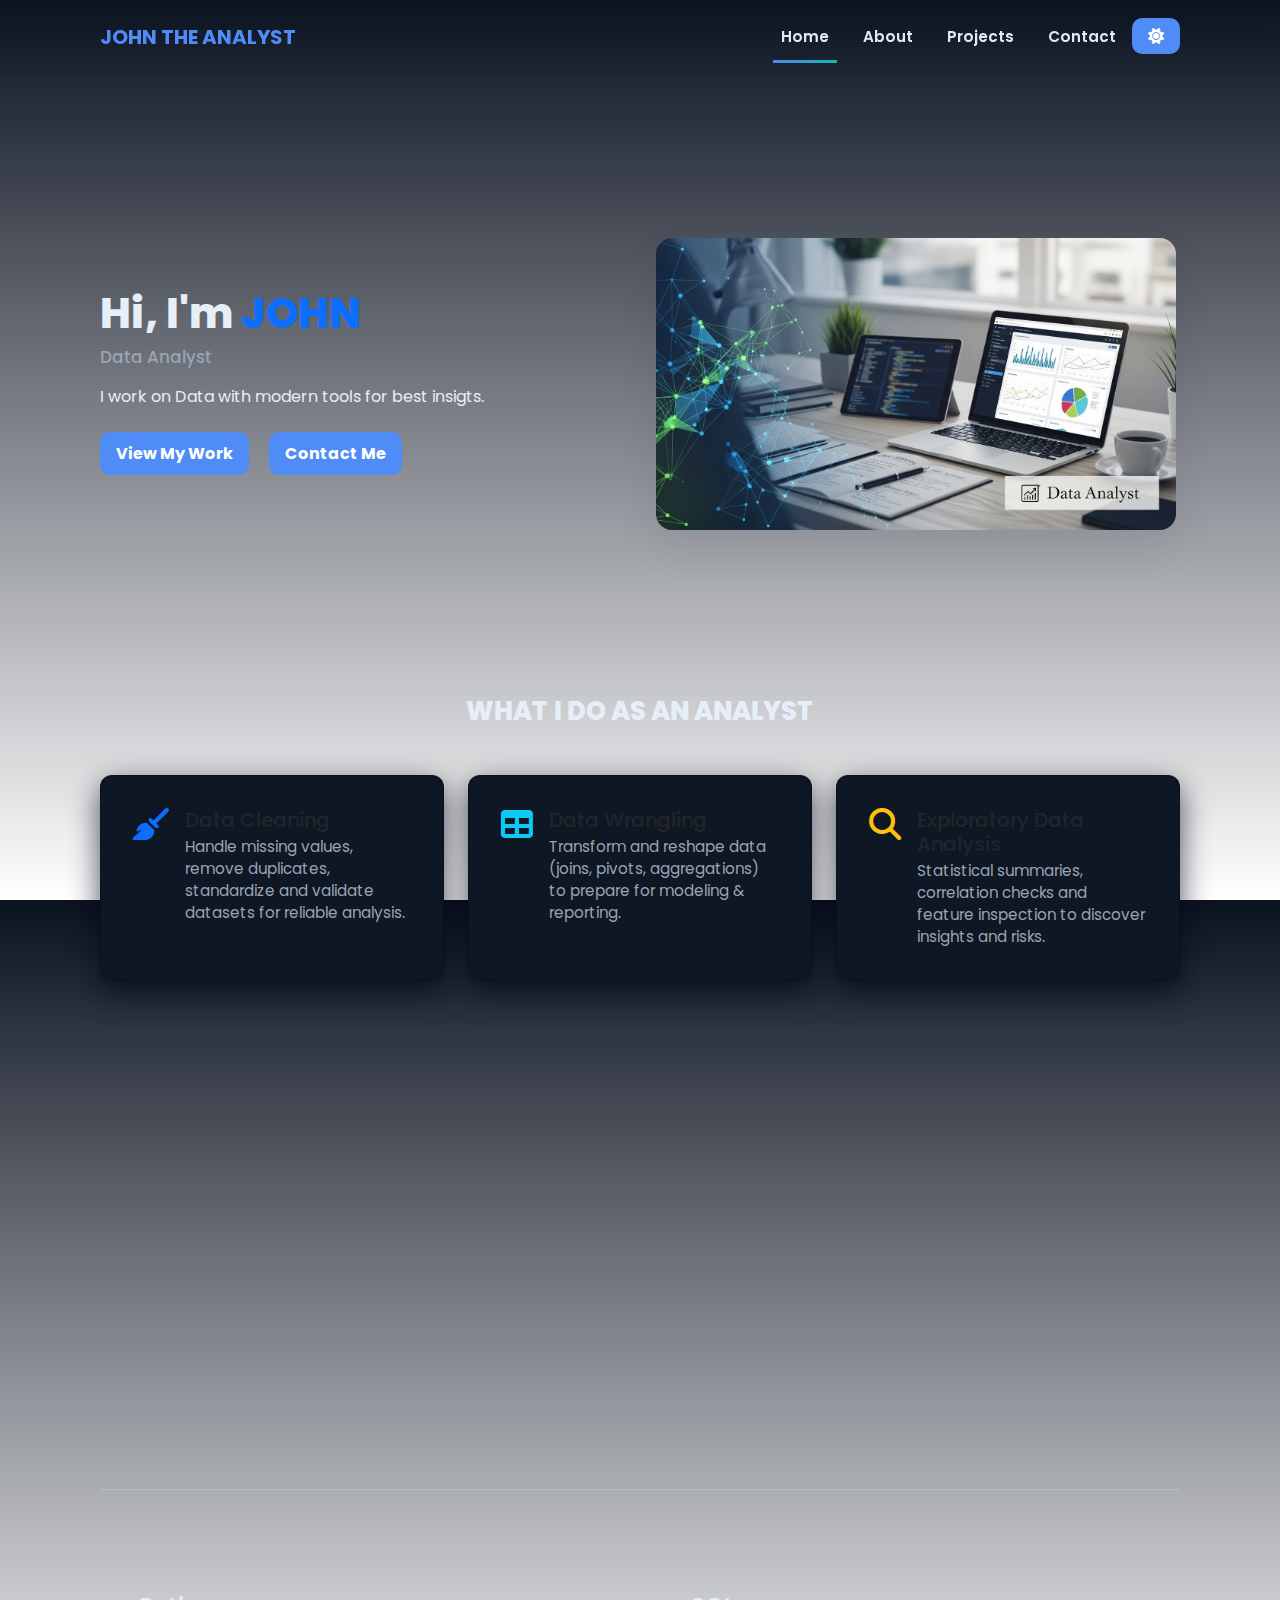
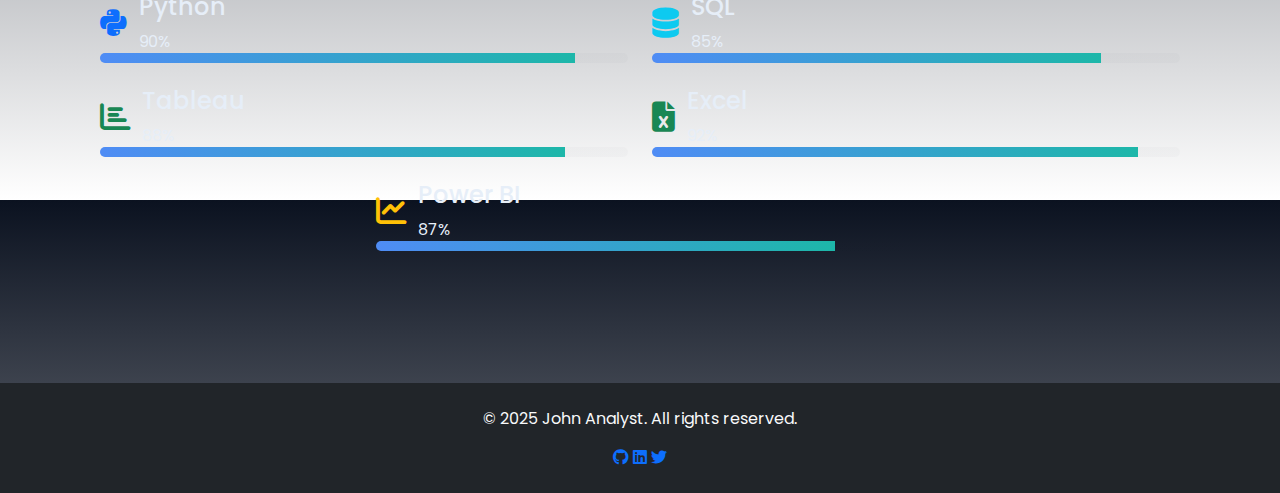
<file: index.html>
<!DOCTYPE html>
<html lang="en">
<head>
    <meta charset="UTF-8">
    <meta name="viewport" content="width=device-width, initial-scale=1.0">
    <title>Your Name - Portfolio</title>
    <link href="https://cdn.jsdelivr.net/npm/bootstrap@5.3.0/dist/css/bootstrap.min.css" rel="stylesheet">
    <link rel="stylesheet" href="https://cdnjs.cloudflare.com/ajax/libs/font-awesome/6.4.0/css/all.min.css">
    <link href="https://fonts.googleapis.com/css2?family=Poppins:wght@300;400;500;600;700&display=swap" rel="stylesheet">
    <link rel="stylesheet" href="styles.css">
</head>
<body>
    <!-- Navigation -->
    <nav class="navbar navbar-expand-lg fixed-top navbar-dark bg-transparent">
        <div class="container">
            <a class="navbar-brand" href="index.html">JOHN THE ANALYST</a>
            <button class="navbar-toggler" type="button" data-bs-toggle="collapse" data-bs-target="#navbarNav">
                <span class="navbar-toggler-icon"></span>
            </button>
            <div class="collapse navbar-collapse" id="navbarNav">
                <ul class="navbar-nav ms-auto">
                    <li class="nav-item">
                        <a class="nav-link active" href="index.html">Home</a>
                    </li>
                    <li class="nav-item">
                        <a class="nav-link" href="about.html">About</a>
                    </li>
                    <li class="nav-item">
                        <a class="nav-link" href="projects.html">Projects</a>
                    </li>
                    <li class="nav-item">
                        <a class="nav-link" href="contact.html">Contact</a>
                    </li>
                    <li class="nav-item">
                        <button class="btn btn-outline-light ms-2" id="themeToggle">
                            <i class="fas fa-moon"></i>
                        </button>
                    </li>
                </ul>
            </div>
        </div>
    </nav>

    <!-- Hero Section -->
    <section id="home" class="hero-section d-flex align-items-center">
        <div class="container">
            <div class="row align-items-center">
                <div class="col-lg-6">
                    <h1 class="hero-title">Hi, I'm <span class="text-primary">JOHN</span></h1>
                    <h2 class="hero-subtitle">Data Analyst</h2>
                    <p class="hero-description">I work on Data with modern tools for best insigts.</p>
                    <div class="hero-buttons mt-4">
                        <a href="projects.html" class="btn btn-primary me-3">View My Work</a>
                        <a href="contact.html" class="btn btn-outline-light">Contact Me</a>
                    </div>
                </div>
                <div class="col-lg-6 text-center">
                    <div class="hero-image-container">
                        <img src="Whisk_acb4a68fefecab0a56e434b18108c0eedr.jpeg" alt="Profile Photo" class="hero-image">
                        <div class="image-overlay"></div>
                    </div>
                </div>
            </div>
        </div>
    </section>

    <!-- Skills Preview -->
    <!--section class="skills-preview py-5">
    <div class="container">
        <div class="row text-center">
            <div class="col-md-3 col-6 mb-4">
                <div class="skill-item">
                    <i class="fab fa-python text-primary"></i>
                    <h4>Python</h4>
                </div>
            </div>
            <div class="col-md-3 col-6 mb-4">
                <div class="skill-item">
                    <i class="fas fa-database text-info"></i>
                    <h4>SQL</h4>
                </div>
            </div>
            <div class="col-md-3 col-6 mb-4">
                <div class="skill-item">
                    <i class="fas fa-chart-bar text-success"></i>
                    <h4>Tableau</h4>
                </div>
            </div>
            <div class="col-md-3 col-6 mb-4">
                <div class="skill-item">
                    <i class="fas fa-file-excel text-success"></i>
                    <h4>Excel</h4>
                </div>
            </div>
        </div>
        <div class="row text-center justify-content-center">
            <div class="col-md-3 col-6 mb-4">
                <div class="skill-item">
                    <i class="fas fa-chart-line text-warning"></i>
                    <h4>Power BI</h4>
                </div>
            </div>
        </div>
    </div>
</section--->

<section class="services-section py-5">
    <div class="container">
        <h2 class="section-title text-center mb-5">WHAT I DO AS AN ANALYST</h2>

        <div class="row g-4">
            <div class="col-md-4">
                <div class="card skill-item h-100">
                    <div class="card-body">
                        <div class="d-flex align-items-start gap-3">
                            <i class="fas fa-broom fa-2x text-primary"></i>
                            <div>
                                <h5 class="mb-1">Data Cleaning</h5>
                                <p class="subtle mb-0">Handle missing values, remove duplicates, standardize and validate datasets for reliable analysis.</p>
                            </div>
                        </div>
                    </div>
                </div>
            </div>

            <div class="col-md-4">
                <div class="card skill-item h-100">
                    <div class="card-body">
                        <div class="d-flex align-items-start gap-3">
                            <i class="fas fa-table fa-2x text-info"></i>
                            <div>
                                <h5 class="mb-1">Data Wrangling</h5>
                                <p class="subtle mb-0">Transform and reshape data (joins, pivots, aggregations) to prepare for modeling & reporting.</p>
                            </div>
                        </div>
                    </div>
                </div>
            </div>

            <div class="col-md-4">
                <div class="card skill-item h-100">
                    <div class="card-body">
                        <div class="d-flex align-items-start gap-3">
                            <i class="fas fa-search fa-2x text-warning"></i>
                            <div>
                                <h5 class="mb-1">Exploratory Data Analysis</h5>
                                <p class="subtle mb-0">Statistical summaries, correlation checks and feature inspection to discover insights and risks.</p>
                            </div>
                        </div>
                    </div>
                </div>
            </div>

            <div class="col-md-4">
                <div class="card skill-item h-100">
                    <div class="card-body">
                        <div class="d-flex align-items-start gap-3">
                            <i class="fas fa-chart-bar fa-2x text-success"></i>
                            <div>
                                <h5 class="mb-1">Data Visualization</h5>
                                <p class="subtle mb-0">Design clear charts & dashboards (Tableau, Power BI, Matplotlib/Seaborn) to tell the data story.</p>
                            </div>
                        </div>
                    </div>
                </div>
            </div>

            <div class="col-md-4">
                <div class="card skill-item h-100">
                    <div class="card-body">
                        <div class="d-flex align-items-start gap-3">
                            <i class="fas fa-database fa-2x text-info"></i>
                            <div>
                                <h5 class="mb-1">SQL & Databases</h5>
                                <p class="subtle mb-0">Query design, performance-aware joins and ETL into relational and cloud warehouses.</p>
                            </div>
                        </div>
                    </div>
                </div>
            </div>

            <div class="col-md-4">
                <div class="card skill-item h-100">
                    <div class="card-body">
                        <div class="d-flex align-items-start gap-3">
                            <i class="fas fa-chart-pie fa-2x text-primary"></i>
                            <div>
                                <h5 class="mb-1">Reporting & Dashboards</h5>
                                <p class="subtle mb-0">Production-ready dashboards, scheduled delivery and stakeholder-driven KPIs.</p>
                            </div>
                        </div>
                    </div>
                </div>
            </div>

            <div class="col-md-4">
                <div class="card skill-item h-100">
                    <div class="card-body">
                        <div class="d-flex align-items-start gap-3">
                            <i class="fas fa-cogs fa-2x text-secondary"></i>
                            <div>
                                <h5 class="mb-1">Automation & ETL</h5>
                                <p class="subtle mb-0">Automate data pipelines, scheduling and light workflow orchestration for repeatable processes.</p>
                            </div>
                        </div>
                    </div>
                </div>
            </div>

            <div class="col-md-4">
                <div class="card skill-item h-100">
                    <div class="card-body">
                        <div class="d-flex align-items-start gap-3">
                            <i class="fas fa-brain fa-2x text-muted"></i>
                            <div>
                                <h5 class="mb-1">Modeling & A/B Testing</h5>
                                <p class="subtle mb-0">Basic predictive models, hypothesis testing and experimental analysis to support decisions.</p>
                            </div>
                        </div>
                    </div>
                </div>
            </div>
        </div>

        <hr class="my-5">

        <h3 class="section-title text-center mb-4">Technical Skills</h3>
        <div class="row">
            <div class="col-md-6 mb-4">
                <div class="skill-item-with-progress">
                    <div class="skill-header">
                        <i class="fab fa-python text-primary"></i>
                        <div class="skill-info">
                            <h4>Python</h4>
                            <span class="skill-percentage">90%</span>
                        </div>
                    </div>
                    <div class="progress">
                        <div class="progress-bar" style="width: 90%"></div>
                    </div>
                </div>
            </div>

            <div class="col-md-6 mb-4">
                <div class="skill-item-with-progress">
                    <div class="skill-header">
                        <i class="fas fa-database text-info"></i>
                        <div class="skill-info">
                            <h4>SQL</h4>
                            <span class="skill-percentage">85%</span>
                        </div>
                    </div>
                    <div class="progress">
                        <div class="progress-bar" style="width: 85%"></div>
                    </div>
                </div>
            </div>

            <div class="col-md-6 mb-4">
                <div class="skill-item-with-progress">
                    <div class="skill-header">
                        <i class="fas fa-chart-bar text-success"></i>
                        <div class="skill-info">
                            <h4>Tableau</h4>
                            <span class="skill-percentage">88%</span>
                        </div>
                    </div>
                    <div class="progress">
                        <div class="progress-bar" style="width: 88%"></div>
                    </div>
                </div>
            </div>

            <div class="col-md-6 mb-4">
                <div class="skill-item-with-progress">
                    <div class="skill-header">
                        <i class="fas fa-file-excel text-success"></i>
                        <div class="skill-info">
                            <h4>Excel</h4>
                            <span class="skill-percentage">92%</span>
                        </div>
                    </div>
                    <div class="progress">
                        <div class="progress-bar" style="width: 92%"></div>
                    </div>
                </div>
            </div>

            <div class="col-md-6 mb-4 mx-auto">
                <div class="skill-item-with-progress">
                    <div class="skill-header">
                        <i class="fas fa-chart-line text-warning"></i>
                        <div class="skill-info">
                            <h4>Power BI</h4>
                            <span class="skill-percentage">87%</span>
                        </div>
                    </div>
                    <div class="progress">
                        <div class="progress-bar" style="width: 87%"></div>
                    </div>
                </div>
            </div>
        </div>
    </div>
</section>

    <!-- Footer -->
    <footer class="bg-dark text-light py-4">
        <div class="container text-center">
            <p>&copy; 2025 John Analyst. All rights reserved.</p>
            <div class="social-links">
                <a href="https://github.com/JOHNDATAANALYST7813"><i class="fab fa-github"></i></a>
                <a href="https://www.linkedin.com/in/john-odhiambo-845212350?lipi=urn%3Ali%3Apage%3Ad_flagship3_profile_view_base_contact_details%3BdJuhq07aRg6yPIoY%2F9Mlqg%3D%3D"><i class="fab fa-linkedin"></i></a>
                <a href="#"><i class="fab fa-twitter"></i></a>
            </div>
        </div>
    </footer>

    <script src="https://cdn.jsdelivr.net/npm/bootstrap@5.3.0/dist/js/bootstrap.bundle.min.js"></script>
    <script src="script.js"></script>
</body>
</html>
</file>
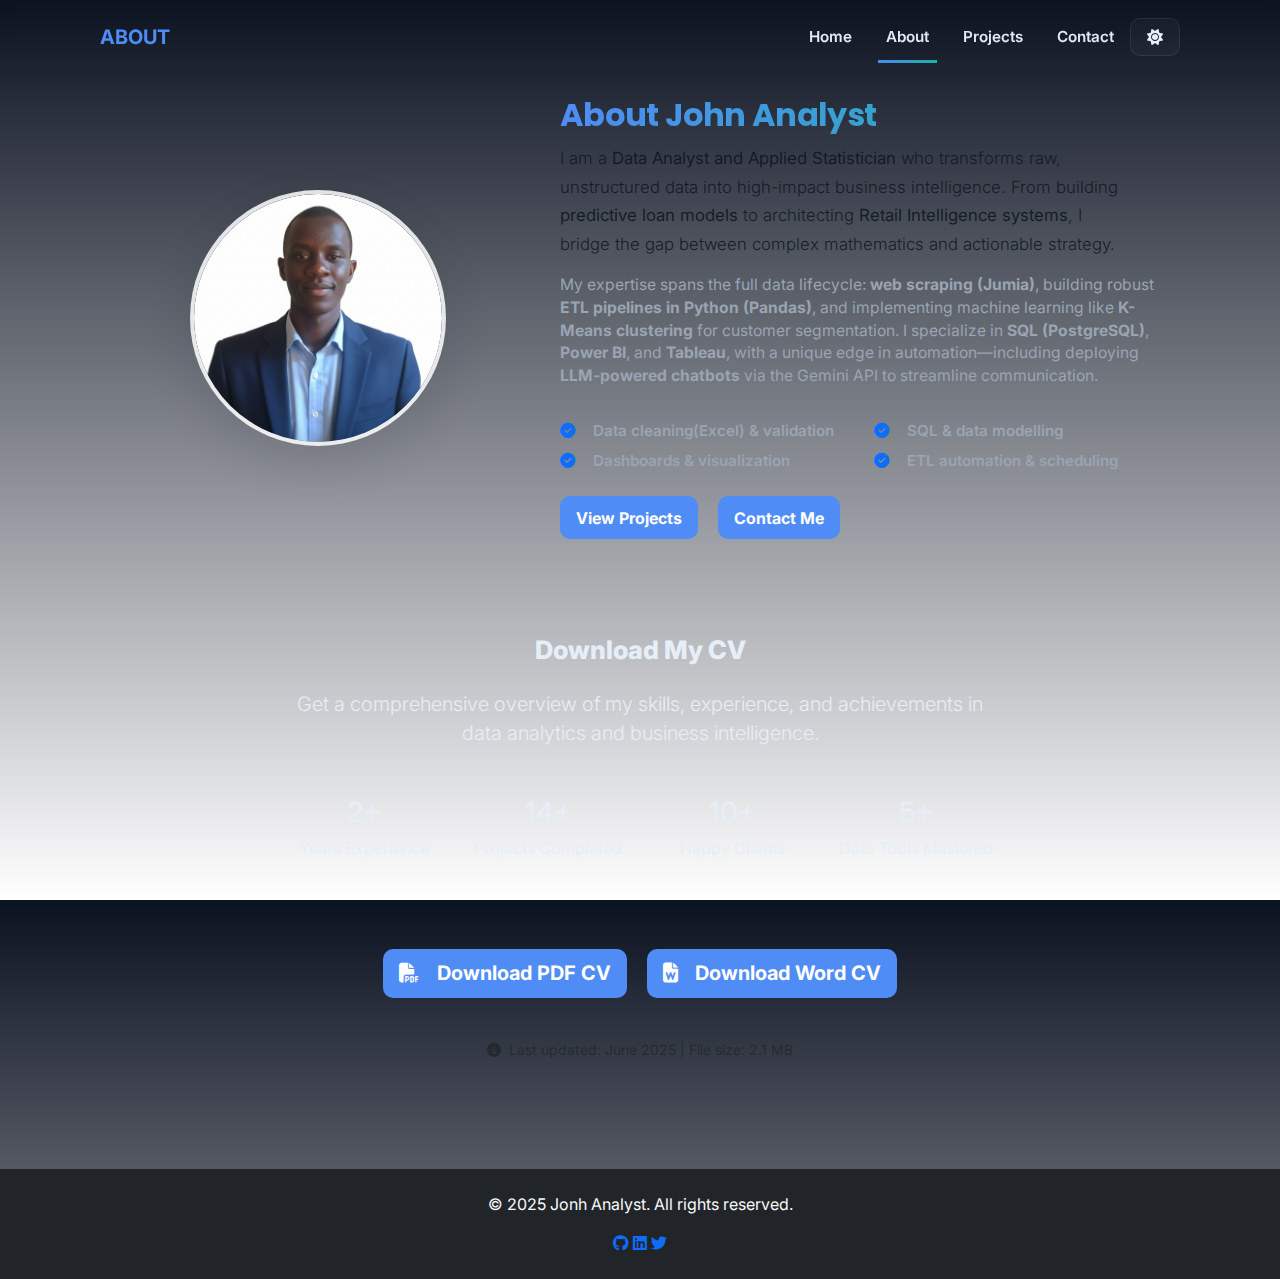
<file: about.html>
<!DOCTYPE html>
<html lang="en">
<head>
    <meta charset="UTF-8">
    <meta name="viewport" content="width=device-width, initial-scale=1.0">
    <title>About — Data Analyst Portfolio</title>

    <!-- Fonts -->
    <link href="https://fonts.googleapis.com/css2?family=Inter:wght@300;400;600;700&family=Poppins:wght@400;600;700&display=swap" rel="stylesheet">

    <link href="https://cdn.jsdelivr.net/npm/bootstrap@5.3.0/dist/css/bootstrap.min.css" rel="stylesheet">
    <link rel="stylesheet" href="https://cdnjs.cloudflare.com/ajax/libs/font-awesome/6.4.0/css/all.min.css">
    <link rel="stylesheet" href="styles.css">
</head>
<body>
    <!-- Navigation -->
    <nav class="navbar navbar-expand-lg fixed-top navbar-dark bg-transparent">
        <div class="container">
            <a class="navbar-brand" href="index.html">ABOUT</a>
            <button class="navbar-toggler" type="button" data-bs-toggle="collapse" data-bs-target="#navbarNav">
                <span class="navbar-toggler-icon"></span>
            </button>
            <div class="collapse navbar-collapse" id="navbarNav">
                <ul class="navbar-nav ms-auto">
                    <li class="nav-item"><a class="nav-link" href="index.html">Home</a></li>
                    <li class="nav-item"><a class="nav-link active" href="about.html">About</a></li>
                    <li class="nav-item"><a class="nav-link" href="projects.html">Projects</a></li>
                    <li class="nav-item"><a class="nav-link" href="contact.html">Contact</a></li>
                    <li class="nav-item">
                        <button class="btn theme-toggle ms-2" id="themeToggle" aria-label="Toggle theme"><i class="fas fa-moon"></i></button>
                    </li>
                </ul>
            </div>
        </div>
    </nav>

    <!-- About Section -->
    <section class="about-section py-5 mt-5">
        <div class="container">
            <div class="row align-items-center">
                <!-- Avatar / visual -->
                <div class="col-lg-5 text-center mb-4 mb-lg-0">
                    <div class="about-image-container profile-avatar" aria-hidden="true">
                        <img src="Whisk_722269ae1eeb1b3b34b41a500be7e583eg.png" alt="Profile photo" class="about-image profile-pic">
                    </div>
                </div>

                <!-- Text -->
                <div class="col-lg-7">
                    <h2 class="section-title gradient-title">About John Analyst</h2>

                        <p class="lead about-text mb-3">
                        I am a <strong>Data Analyst and Applied 
                        Statistician</strong> who transforms raw, 
                        unstructured data into high-impact business intelligence.
                        From building <strong>predictive loan models</strong> to architecting <strong>Retail Intelligence systems</strong>,
                        I bridge the gap between complex mathematics and actionable strategy.
                        </p>

                    <p class="about-text subtle">
My expertise spans the full data lifecycle: <strong>web scraping (Jumia)</strong>, building robust <strong>ETL pipelines in Python (Pandas)</strong>, and implementing machine learning like <strong>K-Means clustering</strong> for customer segmentation. I specialize in <strong>SQL (PostgreSQL)</strong>, <strong>Power BI</strong>, and <strong>Tableau</strong>, with a unique edge in automation—including deploying <strong>LLM-powered chatbots</strong> via the Gemini API to streamline communication.
                        </p>
                    <ul class="list-unstyled mt-4 mb-3 row g-2">
                        <li class="col-sm-6 subtle"><i class="fas fa-check-circle text-primary me-2"></i>Data cleaning(Excel) & validation</li>
                        <li class="col-sm-6 subtle"><i class="fas fa-check-circle text-primary me-2"></i>SQL & data modelling</li>
                        <li class="col-sm-6 subtle"><i class="fas fa-check-circle text-primary me-2"></i>Dashboards & visualization</li>
                        <li class="col-sm-6 subtle"><i class="fas fa-check-circle text-primary me-2"></i>ETL automation & scheduling</li>
                    </ul>

                    <div class="mt-4">
                        <a href="projects.html" class="btn btn-primary me-3">View Projects</a>
                        <a href="contact.html" class="btn btn-outline-primary">Contact Me</a>
                    </div>
                </div>
            </div>
        </div>
    </section>

    <!-- CV download and footer (unchanged) -->
    <!-- Enhanced CV Download Section -->
<section class="cv-download-section py-5">
    <div class="container">
        <div class="row justify-content-center text-center">
            <div class="col-lg-8">
                <h2 class="section-title mb-4">Download My CV</h2>
                <p class="lead mb-5">Get a comprehensive overview of my skills, experience, and achievements in data analytics and business intelligence.</p>
                
                <div class="row mb-5">
                    <div class="col-md-3 col-6 mb-4">
                        <div class="stat-item">
                            <h3 class="stat-number">2+</h3>
                            <p class="stat-label">Years Experience</p>
                        </div>
                    </div>
                    <div class="col-md-3 col-6 mb-4">
                        <div class="stat-item">
                            <h3 class="stat-number">14+</h3>
                            <p class="stat-label">Projects Completed</p>
                        </div>
                    </div>
                    <div class="col-md-3 col-6 mb-4">
                        <div class="stat-item">
                            <h3 class="stat-number">10+</h3>
                            <p class="stat-label">Happy Clients</p>
                        </div>
                    </div>
                    <div class="col-md-3 col-6 mb-4">
                        <div class="stat-item">
                            <h3 class="stat-number">5+</h3>
                            <p class="stat-label">Data Tools Mastered</p>
                        </div>
                    </div>
                </div>
                
                <div class="cv-download-options">
                    <a href="cv.docx" download class="btn btn-primary btn-lg me-3 mb-3">
                        <i class="fas fa-file-pdf me-2"></i>Download PDF CV
                    </a>
                    <a href="cv.docx" download class="btn btn-outline-primary btn-lg mb-3">
                        <i class="fas fa-file-word me-2"></i>Download Word CV
                    </a>
                </div>
                
                <div class="mt-4">
                    <small class="text-muted">
                        <i class="fas fa-info-circle me-1"></i>
                        Last updated: June 2025 | File size: 2.1 MB
                    </small>
                </div>
            </div>
        </div>
    </div>
</section>

    <!-- Footer -->
    <footer class="bg-dark text-light py-4">
        <div class="container text-center">
            <p>&copy; 2025 Jonh Analyst. All rights reserved.</p>
            <div class="social-links">
                <a href="https://github.com/JOHNDATAANALYST7813"><i class="fab fa-github"></i></a>
                <a href="https://www.linkedin.com/in/john-odhiambo-845212350?lipi=urn%3Ali%3Apage%3Ad_flagship3_profile_view_base_contact_details%3BdJuhq07aRg6yPIoY%2F9Mlqg%3D%3D"><i class="fab fa-linkedin"></i></a>
                <a href="#"><i class="fab fa-twitter"></i></a>
            </div>
        </div>
    </footer>

    <script src="https://cdn.jsdelivr.net/npm/bootstrap@5.3.0/dist/js/bootstrap.bundle.min.js"></script>
    <script src="script.js"></script>
</body>

</html>
</file>
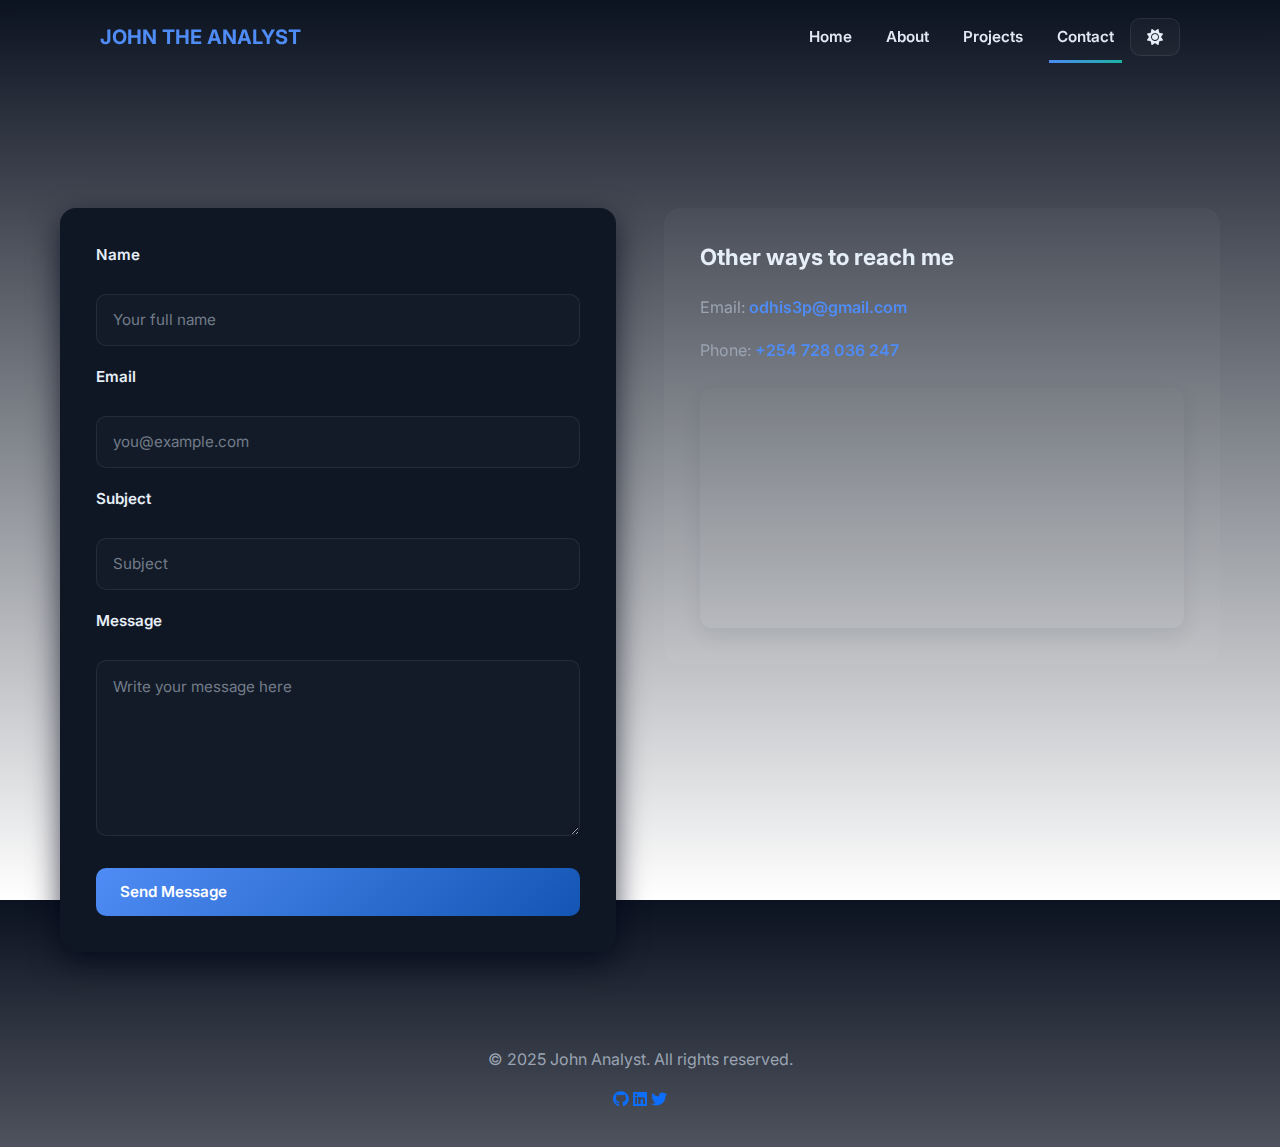
<file: contact.html>
<!DOCTYPE html>
<html lang="en">
<head>
    <meta charset="UTF-8">
    <meta name="viewport" content="width=device-width, initial-scale=1.0">
    <title>Contact — Data Analyst Portfolio</title>

    <!-- Fonts -->
    <link href="https://fonts.googleapis.com/css2?family=Inter:wght@300;400;600;700&family=Poppins:wght@400;600;700&display=swap" rel="stylesheet">

    <link href="https://cdn.jsdelivr.net/npm/bootstrap@5.3.0/dist/css/bootstrap.min.css" rel="stylesheet">
    <link rel="stylesheet" href="https://cdnjs.cloudflare.com/ajax/libs/font-awesome/6.4.0/css/all.min.css">

    <link rel="stylesheet" href="styles.css">
</head>
<body>
    <!-- Navigation -->
    <nav class="navbar navbar-expand-lg fixed-top navbar-dark bg-transparent">
        <div class="container">
            <a class="navbar-brand" href="index.html">JOHN THE ANALYST</a>
            <button class="navbar-toggler" type="button" data-bs-toggle="collapse" data-bs-target="#navbarNav">
                <span class="navbar-toggler-icon"></span>
            </button>
            <div class="collapse navbar-collapse" id="navbarNav">
                <ul class="navbar-nav ms-auto">
                    <li class="nav-item">
                        <a class="nav-link" href="index.html">Home</a>
                    </li>
                    <li class="nav-item">
                        <a class="nav-link" href="about.html">About</a>
                    </li>
                    <li class="nav-item">
                        <a class="nav-link" href="projects.html">Projects</a>
                    </li>
                    <li class="nav-item">
                        <a class="nav-link active" href="contact.html">Contact</a>
                    </li>
                    <li class="nav-item">
                        <button class="btn theme-toggle ms-2" id="themeToggle" aria-label="Toggle theme">
                            <i class="fas fa-moon"></i>
                        </button>
                    </li>
                </ul>
            </div>
        </div>
    </nav>

	<main class="page contact-page">
		<section class="contact-section container">
			<h1 class="section-title animate-on-scroll" data-delay="0">Get in touch</h1>
			<p class="lead animate-on-scroll" data-delay="0.08">I would love to hear from you — questions, collaboration or feedback.</p>

			<div class="contact-grid">
				<div class="contact-form-container animate-on-scroll" data-delay="0.16">
					<!-- Contact form expected by script.js -->
					<form id="contactForm" class="contact-form" novalidate>
						<label for="name">Name</label>
						<input id="name" name="name" type="text" placeholder="Your full name" required>

						<label for="email">Email</label>
						<input id="email" name="email" type="email" placeholder="you@example.com" required>

						<label for="subject">Subject</label>
						<input id="subject" name="subject" type="text" placeholder="Subject" required>

						<label for="message">Message</label>
						<textarea id="message" name="message" rows="6" placeholder="Write your message here" required></textarea>

					<div class="form-actions">
						<button type="submit" class="btn btn-primary">Send Message</button>
					</div>

					<div id="formMessage" class="mt-4 text-center" aria-live="polite"></div>
				</form>
				</div>

				<aside class="contact-info animate-on-scroll" data-delay="0.24">
					<h3>Other ways to reach me</h3>
					<p>Email: <a href="mailto:you@example.com">odhis3p@gmail.com</a></p>
					<p>Phone: <a href="tel:+254728036247">+254 728 036 247</a></p>

					<div class="map-container">
						<iframe class="google-map" src="https://www.google.com/maps/embed?pb=!1m18!1m12!1m3!1d3975.7496244008707!2d34.77558!3d-0.6762!2m3!1f0!2f0!3f0!3m2!1i1024!2i768!4f13.1!3m3!1m2!1s0x182f1d8e9c5c5c5d%3A0x1234567890abcdef!2sKisii%2C%20Kenya!5e0!3m2!1sen!2skenya!4v1234567890" width="100%" height="240" style="border:0;" allowfullscreen="" loading="lazy" referrerpolicy="no-referrer-when-downgrade"></iframe>
					</div>
				</aside>
			</div>
		</section>
	</main>

    <footer class="site-footer">
        <p>&copy; <span id="year">2025</span> John Analyst. All rights reserved.</p>
        <div class="social-links">
            <a href="https://github.com/JOHNDATAANALYST7813"><i class="fab fa-github"></i></a>
            <a href="https://www.linkedin.com/in/john-odhiambo-845212350"><i class="fab fa-linkedin"></i></a>
            <a href="#"><i class="fab fa-twitter"></i></a>
        </div>
    </footer>

    <script src="https://cdn.jsdelivr.net/npm/bootstrap@5.3.0/dist/js/bootstrap.bundle.min.js"></script>
    <script src="script.js"></script>
</body>
</html>
</file>
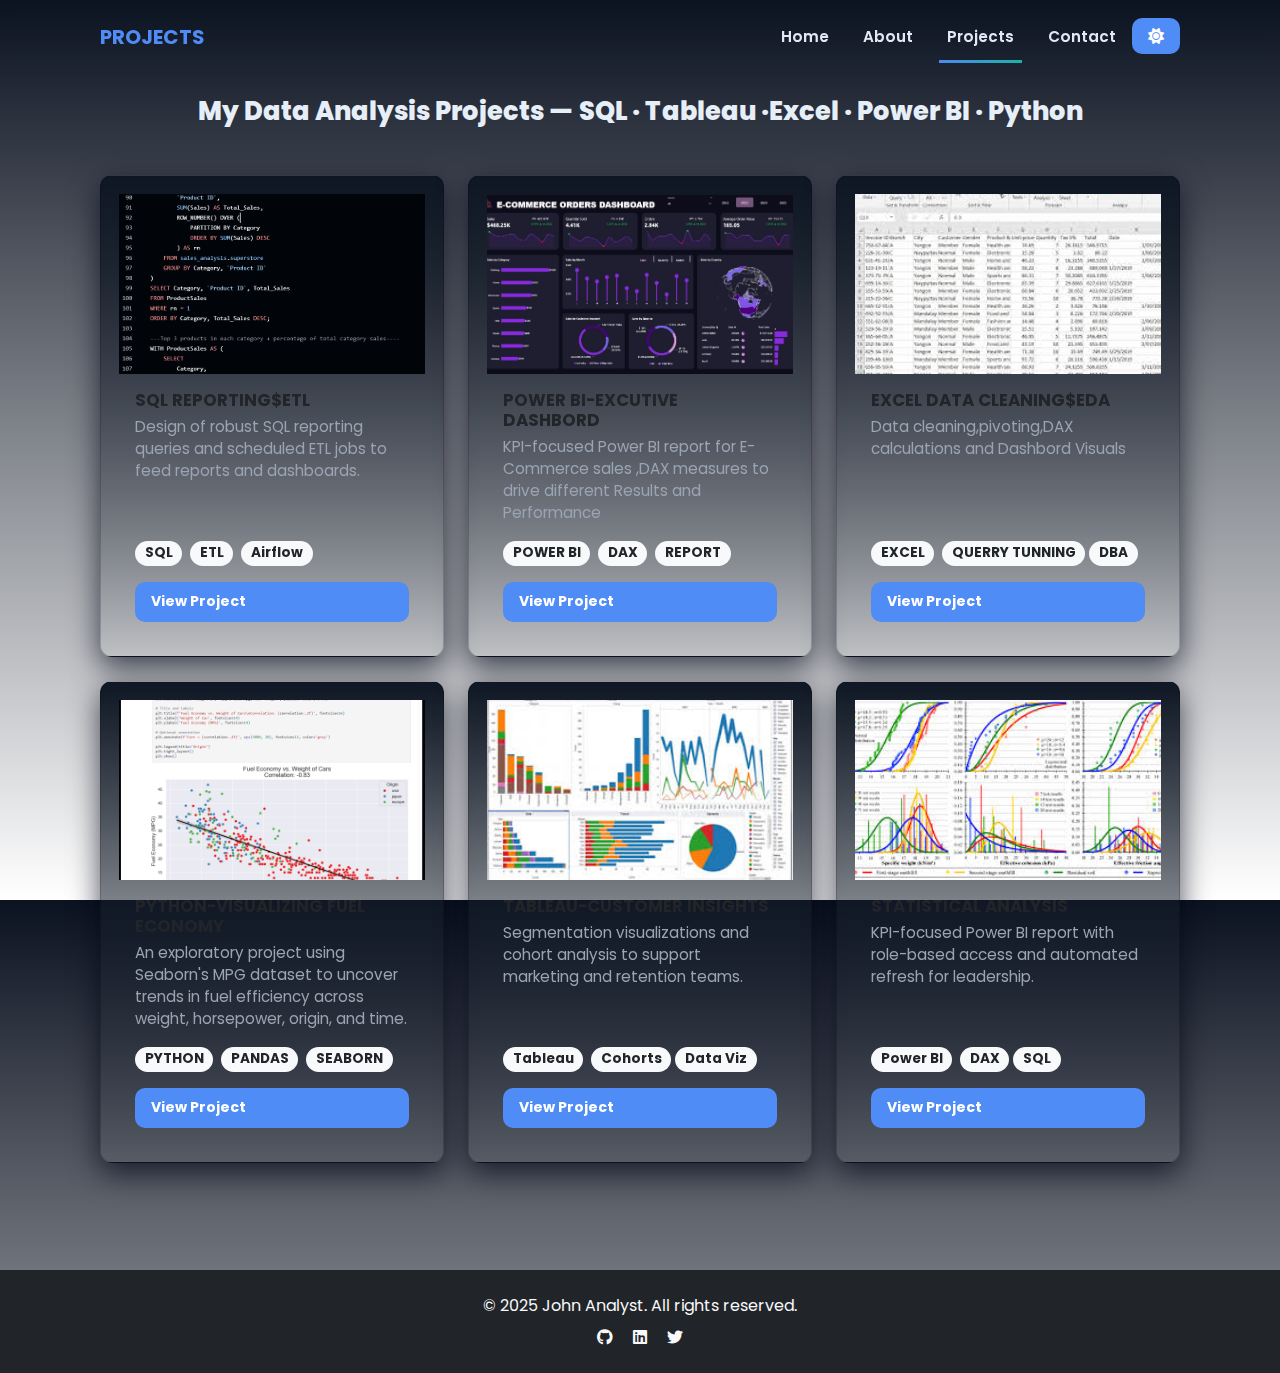
<file: projects.html>
<!DOCTYPE html>
<html lang="en">
<head>
    <meta charset="UTF-8" />
    <meta name="viewport" content="width=device-width, initial-scale=1.0"/>
    <title>Projects - portofolio</title>
    <link href="https://cdn.jsdelivr.net/npm/bootstrap@5.3.0/dist/css/bootstrap.min.css" rel="stylesheet">
    <link rel="stylesheet" href="https://cdnjs.cloudflare.com/ajax/libs/font-awesome/6.4.0/css/all.min.css">
    <link href="https://fonts.googleapis.com/css2?family=Poppins:wght@300;400;500;600;700&display=swap" rel="stylesheet">
    <link rel="stylesheet" href="styles.css">
</head>
<body>
    <!-- Navigation -->
    <nav class="navbar navbar-expand-lg fixed-top navbar-dark bg-transparent">
        <div class="container">
            <a class="navbar-brand" href="index.html">PROJECTS</a>
            <button class="navbar-toggler" type="button" data-bs-toggle="collapse" data-bs-target="#navbarNav">
                <span class="navbar-toggler-icon"></span>
            </button>
            <div class="collapse navbar-collapse" id="navbarNav">
                <ul class="navbar-nav ms-auto">
                    <li class="nav-item"><a class="nav-link" href="index.html">Home</a></li>
                    <li class="nav-item"><a class="nav-link" href="about.html">About</a></li>
                    <li class="nav-item"><a class="nav-link active" href="projects.html">Projects</a></li>
                    <li class="nav-item"><a class="nav-link" href="contact.html">Contact</a></li>
                    <li class="nav-item">
                        <button class="btn btn-outline-light ms-2" id="themeToggle"><i class="fas fa-moon"></i></button>
                    </li>
                </ul>
            </div>
        </div>
    </nav>

    <!-- Projects Section -->
    <section class="projects-section py-5 mt-5">
        <div class="container">
            <h2 class="section-title text-center mb-5">My Data Analysis Projects — SQL · Tableau ·Excel · Power BI · Python</h2>

            <div class="row g-4">
                <!-- 1: SQL Reporting & ETL -->
                <div class="col-lg-4 col-md-6">
                    <div class="project-card card h-100">
                        <div class="project-image">
                            <!-- replace src with your image -->
                            <img src="sql pic.png" alt="SQL ETL">
                        </div>
                        <div class="project-content card-body">
                            <h3 class="project-title">SQL REPORTING$ETL</h3>
                            <p class="project-description">Design of robust SQL reporting queries and scheduled ETL jobs to feed reports and dashboards.</p>
                            <div class="project-tech mt-3">
                                <span class="badge bg-light text-dark me-1">SQL</span>
                                <span class="badge bg-light text-dark me-1">ETL</span>
                                <span class="badge bg-light text-dark">Airflow</span>
                            </div>
                            <a class="btn btn-sm btn-primary mt-3" href="https://github.com/JOHNDATAANALYST7813/SQL-Sales-Analysis-Project">View Project</a>
                        </div>
                    </div>
                </div>

                <!-- 2: Data Warehouse Optimization -->
                <div class="col-lg-4 col-md-6">
                    <div class="project-card card h-100">
                        <div class="project-image">
                            <img src="Dashboard.jpg" alt="Data Warehouse">
                        </div>
                        <div class="project-content card-body">
                            <h3 class="project-title">POWER BI-EXCUTIVE DASHBORD</h3>
                            <p class="project-description">KPI-focused Power BI report for E-Commerce sales ,DAX measures to drive different Results and Performance</p>
                            <div class="project-tech mt-3">
                                <span class="badge bg-light text-dark me-1">POWER BI</span>
                                <span class="badge bg-light text-dark me-1">DAX</span>
                                <span class="badge bg-light text-dark">REPORT</span>
                            </div>
                            <a class="btn btn-sm btn-primary mt-3" href="https://github.com/JOHNDATAANALYST7813/ecomerce-business-analysis">View Project</a>
        
                        </div>
                    </div>
                </div>

                <!-- 3: SQL Performance Tuning -->
                <div class="col-lg-4 col-md-6">
                    <div class="project-card card h-100">
                        <div class="project-image">
                            <img src="download.jpg" alt="SQL Tuning">
                        </div>
                        <div class="project-content card-body">
                            <h3 class="project-title">EXCEL DATA CLEANING$EDA</h3>
                            <p class="project-description">Data cleaning,pivoting,DAX calculations and Dashbord Visuals </p>
                            <div class="project-tech mt-3">
                                <span class="badge bg-light text-dark me-1">EXCEL</span>
                                <span class="badge bg-light text-dark">QUERRY TUNNING</span>
                                <span class="badge bg-light text-dark">DBA</span>
                            </div>
                            <a class="btn btn-sm btn-primary mt-3" href="https://github.com/JOHNDATAANALYST7813/HR-WITH-EXCEL-SQL-AND-BI">View Project</a>
                        </div>
                    </div>
                </div>

                <!-- 4: Tableau Sales Dashboard -->
                <div class="col-lg-4 col-md-6">
                    <div class="project-card card h-100">
                        <div class="project-image">
                            <img src="image.png" alt="Tableau Sales">
                        </div>
                        <div class="project-content card-body">
                            <h3 class="project-title">PYTHON-VISUALIZING FUEL ECONOMY</h3>
                            <p class="project-description">An exploratory project using Seaborn's MPG dataset to uncover trends in fuel efficiency across weight, horsepower, origin, and time.</p>
                            <div class="project-tech mt-3">
                                <span class="badge bg-light text-dark me-1">PYTHON</span>
                                <span class="badge bg-light text-dark me-1">PANDAS</span>
                                <span class="badge bg-light text-dark">SEABORN</span>
                            </div>
                            <a class="btn btn-sm btn-primary mt-3" href="https://github.com/JOHNDATAANALYST7813/python-analysis">View Project</a>
                        </div>
                    </div>
                </div>

                <!-- 5: Tableau — Customer Insights -->
                <div class="col-lg-4 col-md-6">
                    <div class="project-card card h-100">
                        <div class="project-image">
                            <img src="tablea.jpg" alt="TABLEAU">
                        </div>
                        <div class="project-content card-body">
                            <h3 class="project-title">TABLEAU-CUSTOMER INSIGHTS</h3>
                            <p class="project-description">Segmentation visualizations and cohort analysis to support marketing and retention teams.</p>
                            <div class="project-tech mt-3">
                                <span class="badge bg-light text-dark me-1">Tableau</span>
                                <span class="badge bg-light text-dark">Cohorts</span>
                                <span class="badge bg-light text-dark">Data Viz</span>
                            </div>
                            <a class="btn btn-sm btn-primary mt-3" href="https://github.com/JOHNDATAANALYST7813">View Project</a>
                        </div>
                    </div>
                </div>

                <!-- 6: Power BI Executive Dashboard -->
                <div class="col-lg-4 col-md-6">
                    <div class="project-card card h-100">
                        <div class="project-image">
                            <img src="examp.jpg" alt="Power BI Executive">
                        </div>
                        <div class="project-content card-body">
                            <h3 class="project-title">STATISTICAL ANALYSIS</h3>
                            <p class="project-description">KPI-focused Power BI report with role-based access and automated refresh for leadership.</p>
                            <div class="project-tech mt-3">
                                <span class="badge bg-light text-dark me-1">Power BI</span>
                                <span class="badge bg-light text-dark">DAX</span>
                                <span class="badge bg-light text-dark">SQL</span>
                            </div>
                            <a class="btn btn-sm btn-primary mt-3" href="https://github.com/JOHNDATAANALYST7813">View Project</a>
                        </div>
                    </div>
                </div>

                <!-- 7: Power BI — Operational Reports -
                <div class="col-lg-4 col-md-6">
                    <div class="project-card card h-100">
                        <div class="project-image">
                            <img src="images/powerbi-ops.jpg" alt="Power BI Ops">
                        </div>
                        <div class="project-content card-body">
                            <h3 class="project-title">Power BI — Operational Reports</h3>
                            <p class="project-description">Detailed operational reports with row-level drill-through and scheduled PDF delivery.</p>
                            <div class="project-tech mt-3">
                                <span class="badge bg-light text-dark me-1">Power BI</span>
                                <span class="badge bg-light text-dark">Reporting</span>
                                <span class="badge bg-light text-dark">Automation</span>
                            </div>
                            <a class="btn btn-sm btn-primary mt-3" href="PROJECT_LINK_7">View Project</a>
                        </div>
                    </div>
                </div>

                <!-- 8: Python Data Pipeline -
                <div class="col-lg-4 col-md-6">
                    <div class="project-card card h-100">
                        <div class="project-image">
                            <img src="images/python-pipeline.jpg" alt="Python Pipeline">
                        </div>
                        <div class="project-content card-body">
                            <h3 class="project-title">Python — Data Pipeline (Pandas)</h3>
                            <p class="project-description">Pandas-based pipeline for extraction, transformation and validation with unit-tested notebooks.</p>
                            <div class="project-tech mt-3">
                                <span class="badge bg-light text-dark me-1">Python</span>
                                <span class="badge bg-light text-dark me-1">Pandas</span>
                                <span class="badge bg-light text-dark">Jupyter</span>
                            </div>
                            <a class="btn btn-sm btn-primary mt-3" href="PROJECT_LINK_8">View Project</a>
                        </div>
                    </div>
                </div>

                <!-- 9: Python Automated Reporting --
                <div class="col-lg-4 col-md-6">
                    <div class="project-card card h-100">
                        <div class="project-image">
                            <img src="images/python-reporting.jpg" alt="Python Reporting">
                        </div>
                        <div class="project-content card-body">
                            <h3 class="project-title">Automated Reporting (Python + Excel)</h3>
                            <p class="project-description">Scheduled scripts to produce Excel reports, charts and email delivery using OpenPyXL and SMTP.</p>
                            <div class="project-tech mt-3">
                                <span class="badge bg-light text-dark me-1">Python</span>
                                <span class="badge bg-light text-dark me-1">OpenPyXL</span>
                                <span class="badge bg-light text-dark">Automation</span>
                            </div>
                            <a class="btn btn-sm btn-primary mt-3" href="PROJECT_LINK_9">View Project</a>
                        </div>
                    </div>
                </div>
            </div> <!-- /row -->
        </div> <!-- /container -->
    </section>

    <!-- Footer -->
    <footer class="bg-dark text-light py-4">
        <div class="container text-center">
            <p class="mb-2">&copy; 2025 John Analyst. All rights reserved.</p>
            <div class="social-links">
                <a class="text-light mx-2" href="https://github.com/JOHNDATAANALYST7813"><i class="fab fa-github"></i></a>
                <a class="text-light mx-2" href="https://www.linkedin.com/in/john-odhiambo-845212350?lipi=urn%3Ali%3Apage%3Ad_flagship3_profile_view_base_contact_details%3BdJuhq07aRg6yPIoY%2F9Mlqg%3D%3D"><i class="fab fa-linkedin"></i></a>
                <a class="text-light mx-2" href="#"><i class="fab fa-twitter"></i></a>
            </div>
        </div>
    </footer>

    <script src="https://cdn.jsdelivr.net/npm/bootstrap@5.3.0/dist/js/bootstrap.bundle.min.js"></script>
    <script src="script.js"></script>
</body>
</html>
</file>
<file: styles.css>
:root{
    --primary: #1565d8;         /* deep blue (data/analytics) */
    --accent:  #00bfa5;         /* teal accent */
    --muted:   #6b7280;         /* neutral muted */
    --bg:      #f6f8fb;         /* page background */
    --card:    #ffffff;         /* card background */
    --text:    #0f1724;         /* primary text */
    --soft:    #eef3fb;         /* subtle surfaces */
    --shadow:  0 10px 30px rgba(16,24,40,0.06);
    --glass:   rgba(255,255,255,0.6);
    --transition: 250ms cubic-bezier(.2,.9,.3,1);
    --radius: 12px;
}

[data-theme="dark"]{
    --primary: #4f8cf5;
    --accent:  #1db7a9;
    --muted:   #9aa4b2;
    --bg:      #0b1220;
    --card:    #0f1724;
    --text:    #e6eef8;
    --soft:    rgba(255,255,255,0.03);
    --shadow:  0 10px 30px rgba(2,6,23,0.7);
}

/* Reset + base */
*{box-sizing:border-box}
html{
    scroll-behavior: smooth;
    scroll-padding-top: 100px;
}
html,body{height:100%}
body{
    font-family: 'Inter', 'Poppins', system-ui, -apple-system, "Segoe UI", Roboto, Arial, sans-serif;
    background: linear-gradient(180deg,var(--bg), #fff);
    color: var(--text);
    -webkit-font-smoothing:antialiased;
    -moz-osx-font-smoothing:grayscale;
    line-height:1.45;
    margin:0;
    padding:0;
    transition: background var(--transition), color var(--transition), opacity 0.5s ease-in-out;
}

/* Layout helpers */
.container{max-width:1120px;margin:0 auto;padding:0 20px}
.contact-page .container { padding: 0 clamp(12px, 3vw, 20px); }
.section{padding:72px 0}

/* Navigation */
.navbar{
    display:flex;align-items:center;justify-content:space-between;
    padding:18px 20px;position:fixed;top:0;left:0;right:0;z-index:60;
    background:transparent;backdrop-filter: blur(6px);
    transition: background 300ms ease, box-shadow 300ms ease, transform 300ms ease;
}
.navbar.scrolled{
    background: linear-gradient(180deg, rgba(255,255,255,0.6), rgba(255,255,255,0.45));
    box-shadow: var(--shadow);
    transform: translateY(0);
}
[data-theme="dark"] .navbar.scrolled{
    background: linear-gradient(180deg, rgba(10,14,20,0.7), rgba(10,14,20,0.5));
}

.navbar { z-index: 9999; }
.navbar-brand{font-weight:700;font-size:1.25rem;color:var(--primary)}
.navbar .navbar-brand { color: var(--primary) !important; }

.navbar .nav-link{
    color:var(--text) !important;
    opacity: 0.98;
    margin-left:18px;
    text-decoration:none;
    font-weight:600;
    font-size:.95rem;
    position:relative;
    transition: color .18s ease, opacity .18s ease;
}
.navbar .nav-link:hover, .navbar .nav-link:focus { color: var(--primary) !important; opacity: 1; }
.navbar.scrolled .nav-link { color: var(--text) !important; }
.navbar .nav-link::after{
    content:"";position:absolute;left:0;bottom:-6px;height:3px;width:0;background:linear-gradient(90deg,var(--primary),var(--accent));transition:width var(--transition);
}
.navbar .nav-link:hover::after,.navbar .nav-link.active::after{width:100%}

/* Navbar toggler (mobile) */
.navbar-toggler {
    color: var(--text);
    border: 1px solid rgba(16,24,40,0.06);
    background: transparent;
}
.navbar-toggler:focus { box-shadow: 0 6px 18px rgba(21,101,216,0.08); outline: none; }
.navbar-toggler-icon {
    width: 1.6em;
    height: 1.2em;
    display: inline-block;
    background-image:
        linear-gradient(currentColor, currentColor),
        linear-gradient(currentColor, currentColor),
        linear-gradient(currentColor, currentColor);
    background-size: 100% 2px, 100% 2px, 100% 2px;
    background-position: center top, center center, center bottom;
    background-repeat: no-repeat;
    opacity: 0.95;
}

[data-theme="dark"] .navbar-toggler,
[data-theme="dark"] .navbar-toggler-icon {
    color: var(--text);
    border-color: rgba(255,255,255,0.06);
}

@media (max-width: 991px) {
    .navbar-collapse.collapse.show {
        background: var(--card);
        padding: 0.75rem 1rem;
        margin-top: 8px;
        border-radius: 10px;
        box-shadow: var(--shadow);
    }
    .navbar-collapse .nav-link {
        color: var(--text) !important;
        padding: .6rem 0.5rem;
        display: block;
    }
}

/* Theme toggle button */
.navbar .theme-toggle,
.navbar .theme-toggle i {
    transition: color .2s ease, background .2s ease, border-color .2s ease;
}

.navbar .theme-toggle {
    color: var(--text);
    background: rgba(255,255,255,0.06);
    border: 1px solid rgba(16,24,40,0.06);
    box-shadow: none;
}

.navbar.scrolled .theme-toggle {
    background: var(--card);
    color: var(--text);
    border-color: rgba(16,24,40,0.08);
    box-shadow: 0 6px 18px rgba(16,24,40,0.06);
}

[data-theme="dark"] .navbar .theme-toggle {
    background: rgba(255,255,255,0.03);
    color: var(--text);
    border-color: rgba(255,255,255,0.08);
}
[data-theme="dark"] .navbar.scrolled .theme-toggle {
    background: rgba(255,255,255,0.02);
    border-color: rgba(255,255,255,0.12);
    box-shadow: 0 6px 18px rgba(2,6,23,0.55);
}

/* Hero */
.hero-section{
    display: grid;
    grid-template-columns: 1fr 1fr;
    gap: 40px;
    align-items: center;
    min-height:72vh;
    padding-top:120px;
}

@media (max-width: 960px) {
    .hero-section {
        grid-template-columns: 1fr;
        padding-top: 80px;
    }
}

.hero-inner{display:flex;gap:48px;align-items:center}
.hero-copy{max-width:620px}
.hero-title{font-size:2.6rem;line-height:1.02;margin:0 0 12px;font-weight:800;color:var(--text)}
.hero-subtitle{font-size:1.05rem;color:var(--muted);margin-bottom:18px}
.hero-kicker{display:inline-block;padding:.25rem .6rem;background:var(--soft);border-radius:999px;color:var(--primary);font-weight:700;margin-bottom:12px;font-size:.85rem}

.hero-image {
    width: 100%;
    max-width: 520px;
    justify-self: start;
    border-radius: 16px;
    overflow: hidden;
    box-shadow: 0 18px 40px rgba(16,24,40,0.08);
    background: linear-gradient(180deg, var(--card), var(--soft));
}

.hero-image img {
    width: 100%;
    height: 100%;
    max-height: 72vh;
    object-fit: cover;
    display: block;
}

@media (max-width: 960px) {
    .hero-image {
        margin: 0 auto;
        max-width: 420px;
    }
    .hero-image img { max-height: 48vh; }
    .hero-copy { padding: 0 12px; }
}

/* Buttons */
.btn{
    display:inline-flex;align-items:center;gap:.6rem;padding:.6rem 1rem;border-radius:10px;font-weight:700;
    transition: transform 180ms ease, box-shadow 180ms ease, background 220ms ease;
    cursor:pointer;border:0;text-decoration:none;color:white;background:var(--primary);
}
.btn.secondary{background:transparent;color:var(--primary);border:1px solid rgba(21,101,216,0.12)}
.btn:active{transform:translateY(1px)}
.btn:disabled{opacity:.65;cursor:not-allowed}

/* Cards */
.card{
    background:var(--card);border-radius:var(--radius);box-shadow:var(--shadow);padding:18px;
    transition: transform 300ms cubic-bezier(.2,.9,.3,1), box-shadow 300ms ease;
}
.card:hover{transform:translateY(-8px);box-shadow:0 20px 40px rgba(12,20,35,0.08)}

/* Projects */
.projects-grid{display:grid;grid-template-columns:repeat(3,1fr);gap:20px}
@media (max-width:960px){.projects-grid{grid-template-columns:repeat(2,1fr)}}
@media (max-width:640px){.projects-grid{grid-template-columns:1fr}}

.project-card{
    border-radius:14px;overflow:hidden;background:linear-gradient(180deg,var(--card),var(--soft));display:flex;flex-direction:column;height:100%;
}
.project-image{height:180px;overflow:hidden;flex-shrink:0}
.project-image img{width:100%;height:100%;object-fit:cover;transition:transform .8s cubic-bezier(.2,.9,.2,1)}
.project-card:hover .project-image img{transform:scale(1.08)}
.project-content{padding:16px;flex:1;display:flex;flex-direction:column}
.project-title{font-weight:700;margin-bottom:6px;font-size:1.05rem}
.project-description{color:var(--muted);font-size:.95rem;margin-bottom:auto}

/* Skills */
.skills-grid{display:grid;grid-template-columns:repeat(3,1fr);gap:16px}
@media (max-width:960px){.skills-grid{grid-template-columns:repeat(2,1fr)}}
@media (max-width:640px){.skills-grid{grid-template-columns:1fr}}

.skill-item{padding:16px;border-radius:12px;background:var(--card);box-shadow:var(--shadow);display:flex;flex-direction:column;gap:10px}
.skill-header{display:flex;align-items:center;gap:12px}
.skill-header i{font-size:1.9rem;color:var(--primary)}
.skill-title{font-weight:700;color:var(--text)}
.skill-meta{color:var(--muted);font-size:.92rem}

/* Progress */
.progress{height:10px;background:linear-gradient(90deg, rgba(16,24,40,0.04), rgba(16,24,40,0.02));border-radius:999px;overflow:hidden}
.progress-bar{height:100%;width:0;background:linear-gradient(90deg,var(--primary),var(--accent));transition:width 950ms cubic-bezier(.2,.9,.3,1)}

/* Form controls (generic) */
.form-control{width:100%;padding:12px 14px;border-radius:10px;border:1px solid rgba(10,14,20,0.06);background:transparent;transition:box-shadow var(--transition),border-color var(--transition)}
.form-control:focus{outline:none;box-shadow:0 6px 18px rgba(21,101,216,0.08);border-color:rgba(21,101,216,0.18)}

/* Alerts */
.alert{padding:12px 14px;border-radius:10px;font-weight:600}
.alert-success{background:#e8f7f3;color:#0b6b56;border:1px solid rgba(0,191,165,0.09)}
.alert-danger{background:#fff0f0;color:#7a1414;border:1px solid rgba(220,54,69,0.06)}

/* Tiny UI details */
.section-title{font-size:1.6rem;font-weight:800;margin-bottom:18px;color:var(--text)}
.subtle{color:var(--muted);font-size:.95rem}

/* Animations on scroll & reveal */
.will-animate{opacity:0;transform:translateY(18px) scale(.996);transition:opacity .75s cubic-bezier(.2,.9,.3,1), transform .75s cubic-bezier(.2,.9,.3,1)}
.animate-in{opacity:1;transform:none}

/* Ripple utility */
.ripple{position:absolute;border-radius:50%;pointer-events:none;transform:scale(0);opacity:.14;background:var(--primary);transition:transform .55s cubic-bezier(.2,.9,.2,1),opacity .6s}

/* Focus accessibility */
.show-focus :focus{outline:3px solid rgba(21,101,216,0.16);outline-offset:4px;border-radius:8px}

/* Footer */
footer{padding:36px 0;background:transparent;color:var(--muted);text-align:center;margin-top:60px}

/* Helpers */
.kv{display:flex;gap:8px;align-items:center}
.badge{background:var(--soft);padding:.35rem .6rem;border-radius:999px;color:var(--muted);font-weight:700;font-size:.85rem}

/* Back to top button */
.back-to-top {
    position: fixed;
    right: 20px;
    bottom: 22px;
    width: 46px;
    height: 46px;
    border-radius: 10px;
    display: inline-flex;
    align-items: center;
    justify-content: center;
    background: var(--primary);
    color: #fff;
    box-shadow: 0 12px 30px rgba(16,24,40,0.14);
    z-index: 1200;
    cursor: pointer;
    opacity: 0;
    transform: translateY(8px);
    pointer-events: none;
    transition: opacity .22s ease, transform .22s ease;
    border: 0;
}
.back-to-top i{ font-size: 14px; }
.back-to-top.show {
    opacity: 1;
    transform: translateY(0);
    pointer-events: auto;
}

[data-theme="dark"] .back-to-top {
    background: var(--accent);
    color: #0b1220;
}

@media (max-width: 480px) {
    .back-to-top { right: 12px; bottom: 14px; width: 44px; height:44px; }
}

/* Profile & Avatar */
.profile {
    display: flex;
    align-items: center;
    gap: 18px;
    min-width: 0;
    flex-wrap: wrap;
    margin-bottom: 8px;
}

.profile-avatar {
    width: clamp(110px, 20vw, 320px);
    height: clamp(110px, 20vw, 320px);
    flex: 0 0 auto;
    border-radius: 50%;
    overflow: hidden;
    display:inline-block;
    box-shadow: 0 20px 50px rgba(16,24,40,0.12);
    border: 4px solid rgba(255,255,255,0.7);
    background: linear-gradient(180deg, rgba(255,255,255,0.02), rgba(255,255,255,0.01));
    position: relative;
    z-index: 2;
}

.profile-avatar img,
.profile-pic {
    width: 100%;
    height: 100%;
    object-fit: cover;
    display: block;
    border-radius: 50%;
}

.profile .profile-content {
    min-width: 0;
    flex: 1 1 auto;
}

.profile-pic.absolute {
    position: relative !important;
    left: auto !important;
    top: auto !important;
    transform: none !important;
    z-index: 2;
}

@media (max-width: 960px) {
    .profile {
        flex-direction: column;
        align-items: center;
        text-align: center;
    }
    .profile-avatar {
        width: clamp(84px, 28vw, 160px);
        height: clamp(84px, 28vw, 160px);
        margin-bottom: 12px;
    }
}

/* About Section */
.about-section .row { align-items: center; }

.about-section .col-lg-5 {
    display: flex;
    justify-content: center;
    align-items: center;
    padding: 0 1rem;
    min-height: 0;
}

.about-section .col-lg-7 { min-width: 0; }

.about-image-container {
    width: clamp(110px, 20vw, 280px);
    aspect-ratio: 1 / 1;
    border-radius: 50%;
    overflow: hidden;
    display: inline-block;
    box-shadow: 0 18px 48px rgba(16,24,40,0.12);
    border: 4px solid rgba(255,255,255,0.85);
    background: linear-gradient(180deg, rgba(255,255,255,0.02), rgba(255,255,255,0.01));
    margin: 0 auto;
    transform: none !important;
}

.about-image {
    width: 100%;
    height: 100%;
    object-fit: cover;
    display: block;
    border-radius: 50%;
}

@media (max-width: 960px) {
    .about-image-container { width: clamp(84px, 28vw, 160px); aspect-ratio: 1/1; }
    .about-section { padding-top: 80px; }
    .about-section .col-lg-5, .about-section .col-lg-7 { width: 100%; max-width: 100%; margin-bottom: 1rem; }
}

/* Typography & Text Effects */
.gradient-title {
    font-family: 'Poppins', 'Inter', sans-serif;
    font-weight: 700;
    font-size: 2rem;
    letter-spacing: -0.02em;
    background: linear-gradient(90deg, var(--primary), var(--accent));
    -webkit-background-clip: text;
    background-clip: text;
    color: transparent;
    margin-bottom: 0.6rem;
}

.lead.about-text {
    font-size: 1.05rem;
    line-height: 1.7;
    color: rgba(15,23,36,0.92);
    text-wrap: balance;
    text-shadow: 0 1px 0 rgba(255,255,255,0.02);
}

.about-text.subtle {
    color: var(--muted);
    font-size: 0.98rem;
}

.about-section .list-unstyled li {
    display:flex;
    align-items:center;
    gap:0.6rem;
    color:var(--muted);
    font-weight:600;
}

.about-section .profile-avatar { 
    transform: translateY(6px); 
    opacity: 0; 
    transition: transform .6s var(--transition), opacity .6s ease; 
}
.about-section .gradient-title { 
    transform: translateY(6px); 
    opacity: 0; 
    transition: transform .6s var(--transition), opacity .6s ease; 
}

body.loaded .about-section .profile-avatar,
body.loaded .about-section .gradient-title {
    transform: none;
    opacity: 1;
}

@media (max-width: 960px) {
    .gradient-title { font-size: 1.6rem; }
    .lead.about-text { font-size: 1rem; }
}

/* Contact Section Styles */
.contact-section {
    padding: 100px 0 80px;
    max-width: 1200px;
    margin: 80px auto 0;
}

.contact-section .section-title {
    font-size: 2.2rem;
    font-weight: 800;
    text-align: center;
    margin-bottom: 12px;
    color: var(--text);
}

.contact-section > .lead {
    text-align: center;
    color: var(--muted);
    font-size: 1.1rem;
    margin-bottom: 48px;
    max-width: 600px;
    margin-left: auto;
    margin-right: auto;
}

.contact-grid {
    display: grid;
    grid-template-columns: 1fr 1fr;
    gap: 48px;
    align-items: start;
}

@media (max-width: 960px) {
    .contact-grid {
        grid-template-columns: 1fr;
        gap: 40px;
    }
}

/* Contact Form Container */
.contact-form-container {
    background: var(--card);
    border-radius: 16px;
    padding: 36px;
    box-shadow: var(--shadow);
    transition: box-shadow 300ms ease, transform 300ms ease;
}

.contact-form-container:hover {
    box-shadow: 0 20px 50px rgba(21, 101, 216, 0.1);
    transform: translateY(-4px);
}

/* Contact Form */
.contact-form {
    display: flex;
    flex-direction: column;
    gap: 20px;
}

.contact-form label {
    display: block;
    font-weight: 600;
    color: var(--text);
    margin-bottom: 8px;
    font-size: 0.95rem;
}

.contact-form input,
.contact-form textarea {
    width: 100%;
    padding: 14px 16px;
    border-radius: 10px;
    border: 1.5px solid rgba(16, 24, 40, 0.08);
    background: var(--soft);
    color: var(--text);
    font-family: inherit;
    font-size: 0.95rem;
    transition: all 250ms ease;
}

.contact-form input::placeholder,
.contact-form textarea::placeholder {
    color: var(--muted);
    opacity: 0.7;
}

.contact-form input:focus,
.contact-form textarea:focus {
    outline: none;
    border-color: var(--primary);
    background: var(--card);
    box-shadow: 0 0 0 3px rgba(21, 101, 216, 0.08);
}

[data-theme="dark"] .contact-form input,
[data-theme="dark"] .contact-form textarea {
    background: rgba(255, 255, 255, 0.02);
    border-color: rgba(255, 255, 255, 0.08);
}

[data-theme="dark"] .contact-form input:focus,
[data-theme="dark"] .contact-form textarea:focus {
    background: rgba(255, 255, 255, 0.04);
    border-color: rgba(79, 140, 245, 0.5);
    box-shadow: 0 0 0 3px rgba(79, 140, 245, 0.08);
}

.contact-form textarea {
    resize: vertical;
    min-height: 140px;
    line-height: 1.6;
}

/* Form Actions */
.form-actions {
    display: flex;
    gap: 12px;
    margin-top: 12px;
}

.form-actions .btn {
    flex: 1;
    padding: 13px 24px;
    border-radius: 10px;
    font-weight: 600;
    font-size: 0.95rem;
    transition: all 200ms ease;
    border: none;
    cursor: pointer;
}

.form-actions .btn-primary {
    background: linear-gradient(135deg, var(--primary), rgba(21, 101, 216, 0.8));
    color: white;
}

.form-actions .btn-primary:hover {
    transform: translateY(-2px);
    box-shadow: 0 12px 28px rgba(21, 101, 216, 0.2);
}

.form-actions .btn-primary:active {
    transform: translateY(0);
}

.form-actions .btn-secondary {
    background: transparent;
    border: 2px solid var(--primary);
    color: var(--primary);
}

.form-actions .btn-secondary:hover {
    background: rgba(21, 101, 216, 0.06);
    transform: translateY(-2px);
}

/* Form Message Feedback */
#formMessage {
    margin-top: 20px;
    padding: 14px 16px;
    border-radius: 10px;
    display: none;
    animation: slideUp 400ms ease;
}

#formMessage.show {
    display: block;
}

@keyframes slideUp {
    from {
        opacity: 0;
        transform: translateY(8px);
    }
    to {
        opacity: 1;
        transform: translateY(0);
    }
}

#formMessage.success {
    background: #e8f7f3;
    color: #0b6b56;
    border: 1px solid rgba(0, 191, 165, 0.2);
}

#formMessage.error {
    background: #fff0f0;
    color: #7a1414;
    border: 1px solid rgba(220, 54, 69, 0.2);
}

[data-theme="dark"] #formMessage.success {
    background: rgba(0, 191, 165, 0.12);
    color: #1db7a9;
    border-color: rgba(29, 183, 169, 0.2);
}

[data-theme="dark"] #formMessage.error {
    background: rgba(220, 54, 69, 0.12);
    color: #ff6b6b;
    border-color: rgba(255, 107, 107, 0.2);
}

/* Contact Info Sidebar */
.contact-info {
    background: var(--soft);
    border-radius: 16px;
    padding: 36px;
    height: fit-content;
    position: sticky;
    top: 120px;
}

.contact-info h3 {
    font-size: 1.4rem;
    font-weight: 700;
    margin-bottom: 24px;
    color: var(--text);
}

.contact-info p {
    margin-bottom: 18px;
    line-height: 1.6;
    color: var(--muted);
}

.contact-info a {
    color: var(--primary);
    text-decoration: none;
    font-weight: 600;
    transition: color 200ms ease;
}

.contact-info a:hover {
    color: var(--accent);
}

/* Map Placeholder */
.map-placeholder {
    width: 100%;
    height: 240px;
    border-radius: 12px;
    background: linear-gradient(135deg, var(--primary), var(--accent));
    opacity: 0.1;
    display: flex;
    align-items: center;
    justify-content: center;
    color: var(--muted);
    font-weight: 600;
    margin-top: 24px;
}

/* Google Map Container */
.map-container {
    width: 100%;
    margin-top: 24px;
    border-radius: 12px;
    overflow: hidden;
    box-shadow: 0 8px 20px rgba(16, 24, 40, 0.08);
}

.google-map {
    display: block;
    width: 100%;
    height: 240px;
    border: none;
    border-radius: 12px;
}

@media (max-width: 960px) {
    .contact-section {
        padding: 80px 0 60px;
    }
    
    .contact-section .section-title {
        font-size: 1.8rem;
    }

    .contact-form-container,
    .contact-info {
        padding: 28px;
    }

    .contact-info {
        position: static;
        top: auto;
    }
}

@media (max-width: 480px) {
    .contact-section {
        padding: 60px 0 40px;
    }

    .contact-section .section-title {
        font-size: 1.5rem;
    }

    .contact-form-container,
    .contact-info {
        padding: 20px;
    }

    .contact-form label {
        font-size: 0.9rem;
    }

    .contact-form input,
    .contact-form textarea {
        padding: 12px 14px;
        font-size: 0.9rem;
    }

    .form-actions {
        flex-direction: column;
    }

    .form-actions .btn {
        width: 100%;
    }

    .contact-info h3 {
        font-size: 1.2rem;
    }
}

/* Animations for contact section */
.contact-section .section-title,
.contact-section > .lead,
.contact-form-container,
.contact-info {
    opacity: 0;
    transform: translateY(20px);
    animation: fadeInUp 600ms ease forwards;
}

.contact-form-container {
    animation-delay: 100ms;
}

.contact-info {
    animation-delay: 200ms;
}

@keyframes fadeInUp {
    to {
        opacity: 1;
        transform: translateY(0);
    }
}

/* Page Transition Animations */
body {
    animation: pageIn 0.6s cubic-bezier(0.25, 0.46, 0.45, 0.94);
}

@keyframes pageIn {
    from {
        opacity: 0;
        transform: translateY(10px);
    }
    to {
        opacity: 1;
        transform: translateY(0);
    }
}

/* Smooth page fade-out on navigation */
body.page-exit {
    animation: pageOut 0.4s cubic-bezier(0.4, 0, 0.2, 1) forwards;
}

@keyframes pageOut {
    from {
        opacity: 1;
        transform: translateY(0);
    }
    to {
        opacity: 0;
        transform: translateY(10px);
    }
}

/* Keyboard Shortcuts Modal Animations */
@keyframes slideUp {
    from {
        opacity: 0;
        transform: translate(-50%, -45%);
    }
    to {
        opacity: 1;
        transform: translate(-50%, -50%);
    }
}

@keyframes slideDown {
    from {
        opacity: 1;
        transform: translate(-50%, -50%);
    }
    to {
        opacity: 0;
        transform: translate(-50%, -45%);
    }
}

/* Scroll Progress Bar */
#scroll-progress-bar {
    position: fixed;
    top: 0;
    left: 0;
    height: 3px;
    background: linear-gradient(90deg, var(--primary), var(--accent));
    z-index: 9999;
    width: 0%;
    transition: width 0.1s ease;
    box-shadow: 0 0 10px rgba(79, 140, 245, 0.6);
}

[data-theme="dark"] #scroll-progress-bar {
    box-shadow: 0 0 15px rgba(79, 140, 245, 0.8);
}

/* Professional Features - Loading State */
.loading {
    animation: pulse 1.5s ease-in-out infinite;
}

@keyframes pulse {
    0%, 100% {
        opacity: 1;
    }
    50% {
        opacity: 0.5;
    }
}

/* Backdrop blur for modal overlays */
#page-transition-overlay {
    backdrop-filter: blur(4px);
}
</file>
